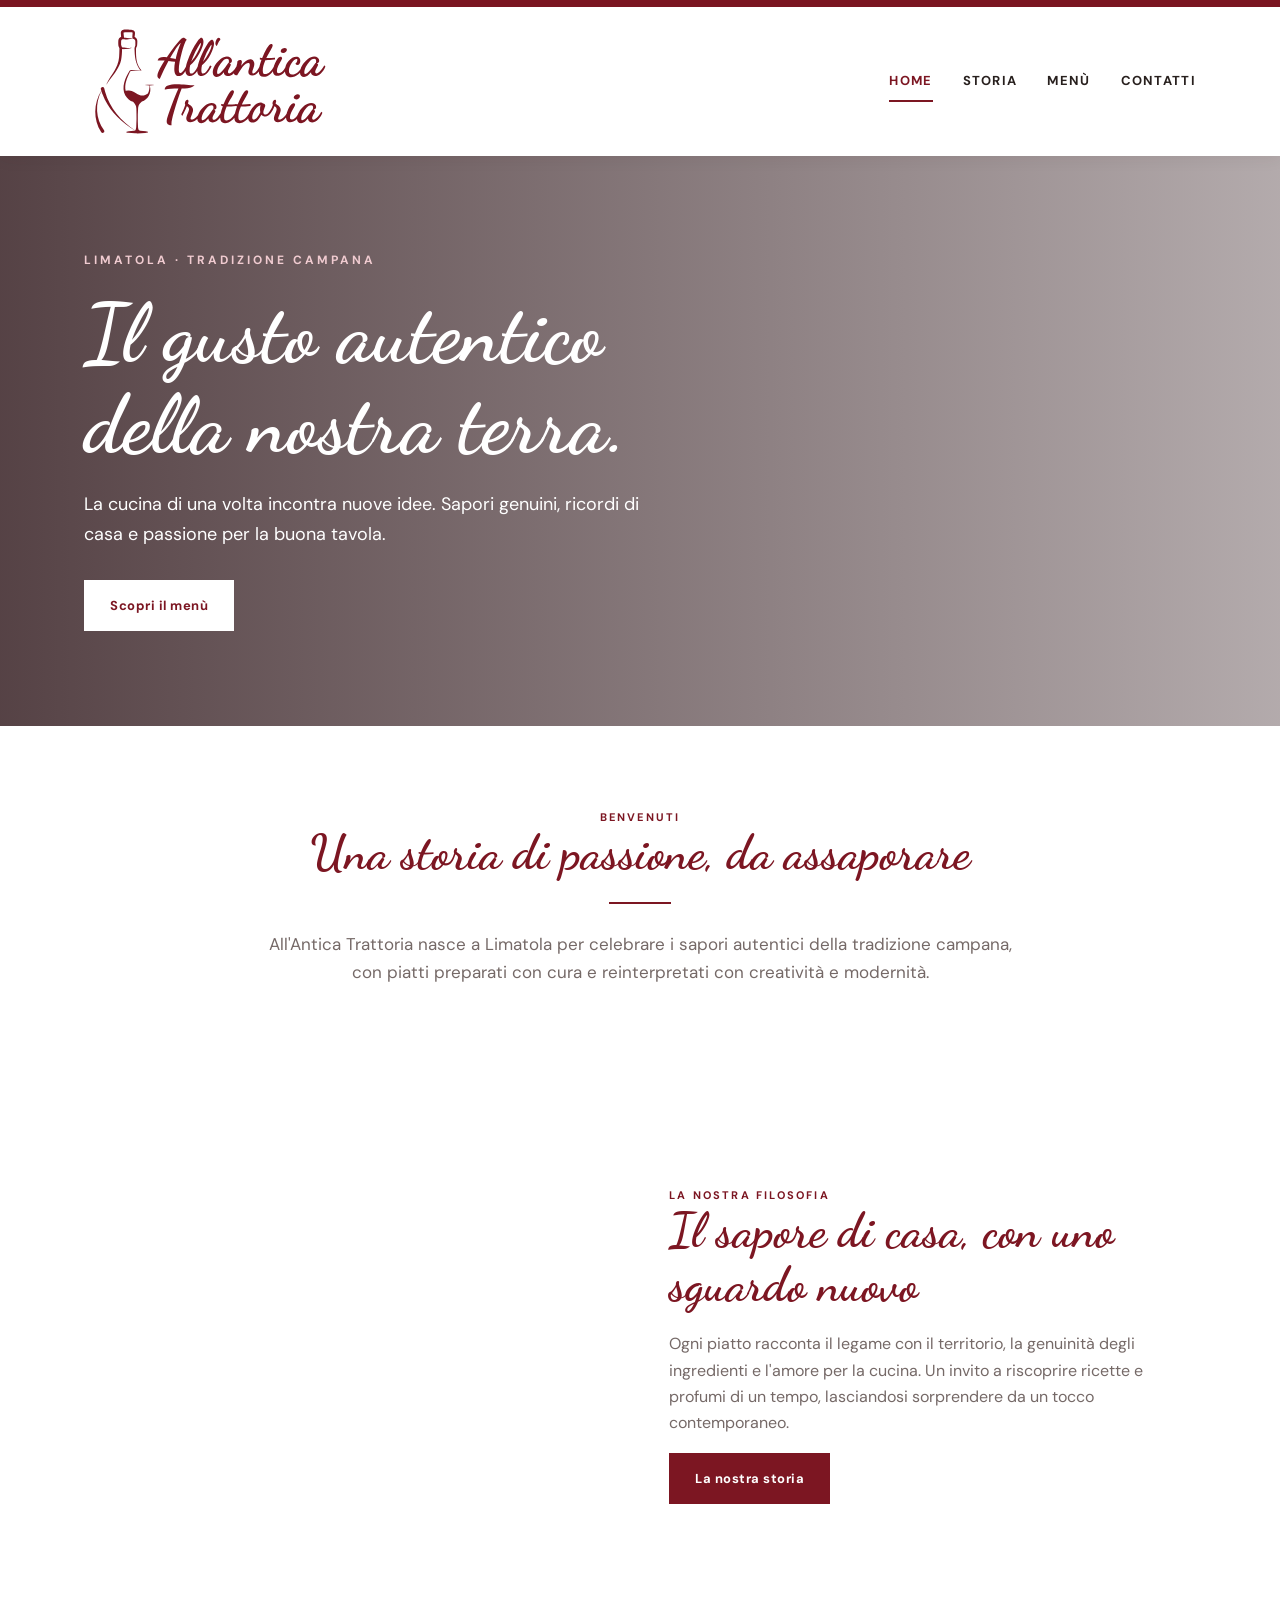
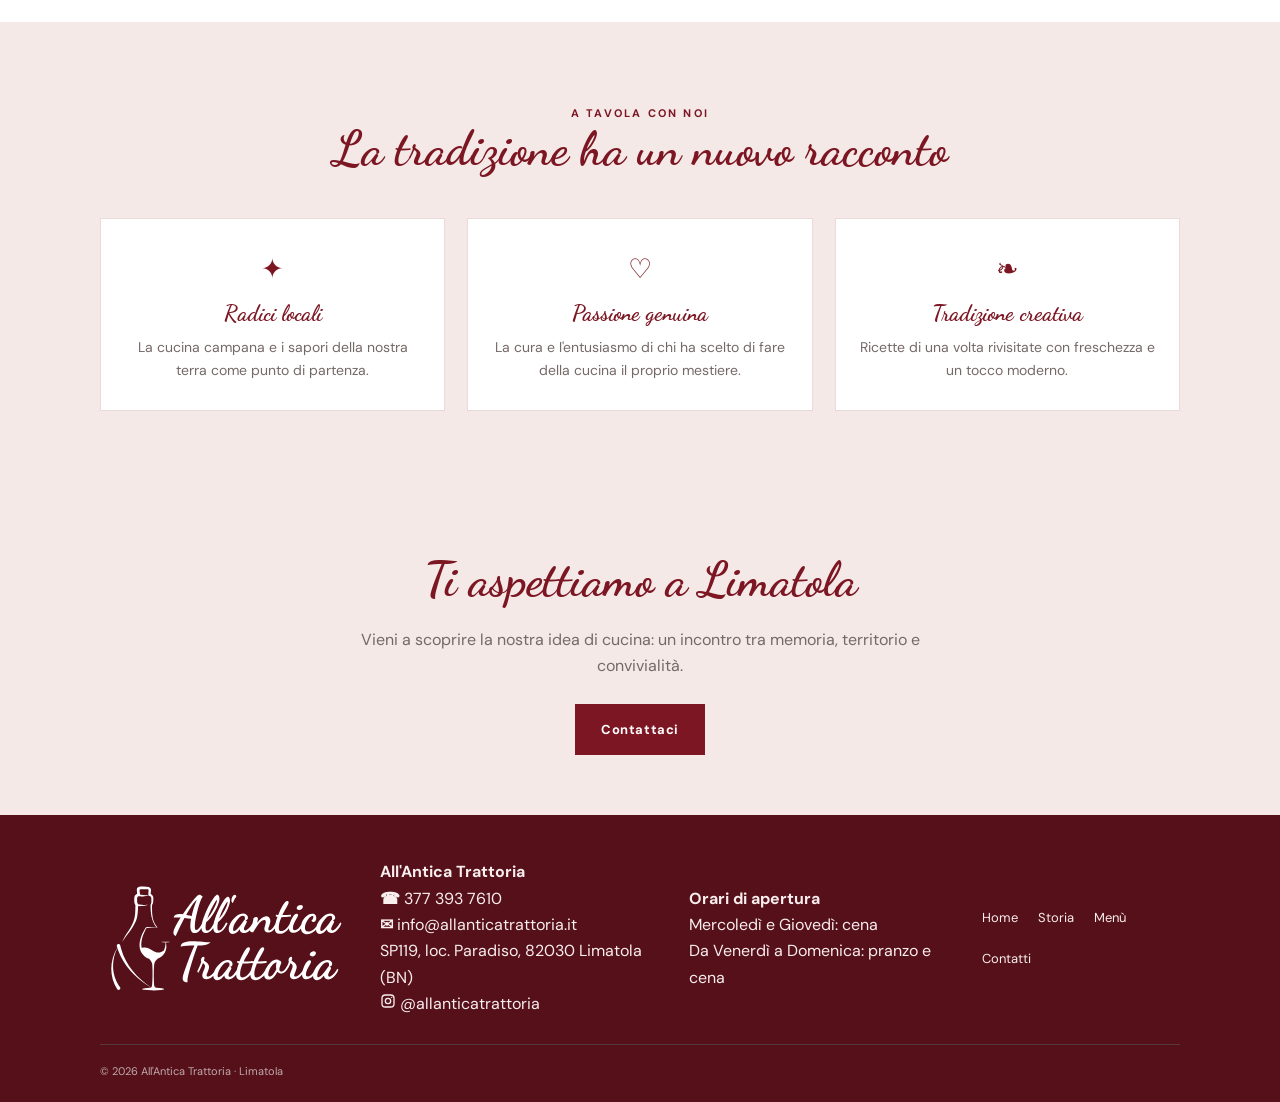
<file: index.html>
<!doctype html>
<html lang="it">
<head>
<meta charset="utf-8">
<meta name="viewport" content="width=device-width,initial-scale=1">
<meta name="description" content="All'Antica Trattoria a Limatola: cucina campana, sapori autentici e tradizione reinterpretata con un tocco moderno.">
  <link rel="icon" type="image/png" href="assets/img/favicon.png">
<title>All'Antica Trattoria | Limatola</title>
<link rel="stylesheet" href="assets/css/style.css">
</head>
<body>
<div class="topline"></div>
<div id="header"></div>

<main>
  <section class="hero">
    <div class="hero-inner">
      <div class="eyebrow">Limatola · Tradizione campana</div>
      <h1>Il gusto autentico<br>
        della nostra terra.</h1>
      <p>La cucina di una volta incontra nuove idee. Sapori genuini, ricordi di casa e passione per la buona tavola.</p>
      <a class="btn light" href="menu.html">Scopri il menù</a></div>
  </section>
  <section class="section center">
    <div class="container">
      <div class="smallcaps">Benvenuti</div>
      <h2>Una storia di passione, da assaporare</h2>
      <div class="ornament"></div>
      <p class="intro">All'Antica Trattoria nasce a Limatola per celebrare i sapori autentici della tradizione campana, con piatti preparati con cura e reinterpretati con creatività e modernità.</p>
    </div>
  </section>
  <section class="section">
    <div class="container split">
      <div class="photo" role="img" aria-label="Tavola imbandita con piatti della cucina italiana"></div>
      <div class="copy">
        <div class="smallcaps">La nostra filosofia</div>
        <h2>Il sapore di casa, con uno sguardo nuovo</h2>
        <p>Ogni piatto racconta il legame con il territorio, la genuinità degli ingredienti e l'amore per la cucina. Un invito a riscoprire ricette e profumi di un tempo, lasciandosi sorprendere da un tocco contemporaneo.</p>
        <a class="btn" href="storia.html">La nostra storia</a></div>
    </div>
  </section>
  <section class="section center" style="background:#f4e9e7">
    <div class="container">
      <div class="smallcaps">A tavola con noi</div>
      <h2>La tradizione ha un nuovo racconto</h2>
      <div class="features">
        <article class="feature">
          <div class="symbol">✦</div>
          <h3>Radici locali</h3>
          <p>La cucina campana e i sapori della nostra terra come punto di partenza.</p>
        </article>
        <article class="feature">
          <div class="symbol">♡</div>
          <h3>Passione genuina</h3>
          <p>La cura e l'entusiasmo di chi ha scelto di fare della cucina il proprio mestiere.</p>
        </article>
        <article class="feature">
          <div class="symbol">❧</div>
          <h3>Tradizione creativa</h3>
          <p>Ricette di una volta rivisitate con freschezza e un tocco moderno.</p>
        </article>
      </div>
    </div>
  </section>
  <section class="cta">
    <div class="container">
      <h2>Ti aspettiamo a Limatola</h2>
      <p>Vieni a scoprire la nostra idea di cucina: un incontro tra memoria, territorio e convivialità.</p>
      <a class="btn" href="contatti.html">Contattaci</a></div>
  </section>
</main>
<div id="footer"></div>
<script>
fetch('header.html')
  .then(res => res.text())
  .then(data => {
    document.getElementById('header').innerHTML = data;
  });

fetch('footer.html')
  .then(res => res.text())
  .then(data => {
    document.getElementById('footer').innerHTML = data;
  });
</script>
</body>
</html>
</file>
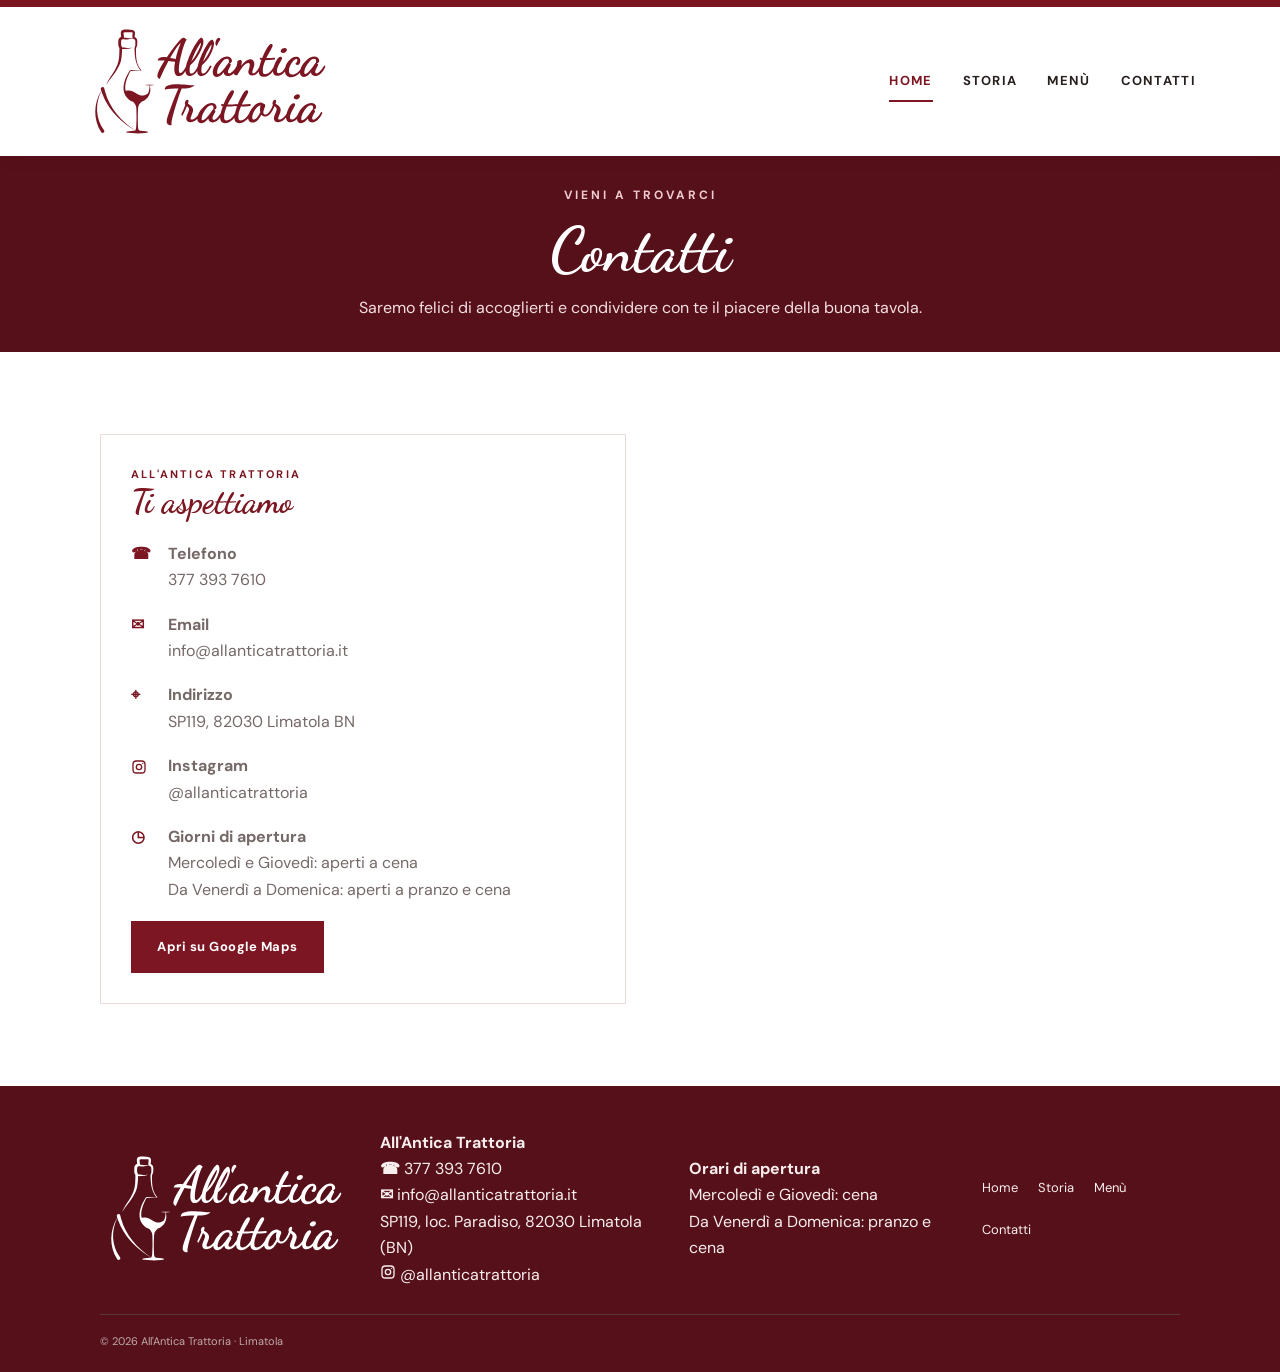
<file: contatti.html>
<!doctype html>
<html lang="it">
	<head>
  <title>All'Antica Trattoria | Contatti</title>
<div id="head-content"></div>
</head>
<body>
<div class="topline"></div>
<div id="header"></div>

<main>
  <section class="pagehero">
    <div class="eyebrow">Vieni a trovarci</div>
    <h1>Contatti</h1>
    <p>Saremo felici di accoglierti e condividere con te il piacere della buona tavola.</p>
  </section>
 <section class="section">
  <div class="container contact-grid">
    <div class="contact-card">
      <div class="smallcaps">All'Antica Trattoria</div>
      <h2 style="font-size:34px">Ti aspettiamo</h2>

      <div class="contact-line"><b>☎</b><span><strong>Telefono</strong><br>
        <a href="tel:+393773937610">377 393 7610</a></span></div>

      <div class="contact-line"><b>✉</b><span><strong>Email</strong><br>
        <a href="mailto:info@allanticatrattoria.it">info@allanticatrattoria.it</a></span></div>

      <div class="contact-line"><b>⌖</b><span><strong>Indirizzo</strong><br>
        SP119, 82030 Limatola BN</span></div>

      <div class="contact-line">
        <b aria-hidden="true">
          <svg xmlns="http://www.w3.org/2000/svg"
               width="1em" height="1em" viewBox="0 0 24 24"
               fill="none" stroke="currentColor" stroke-width="2"
               focusable="false" style="vertical-align: middle">
            <rect x="3" y="3" width="18" height="18" rx="5"/>
            <circle cx="12" cy="12" r="4"/>
            <circle cx="17.5" cy="6.5" r="1" fill="currentColor" stroke="none"/>
          </svg>
        </b>
        <span><strong>Instagram</strong><br>
          <a href="https://www.instagram.com/allanticatrattoria/">@allanticatrattoria</a>
        </span>
		 
      </div>
<div class="contact-line">
  <b aria-hidden="true">◷</b>
  <span>
    <strong>Giorni di apertura</strong><br>
    Mercoledì e Giovedì: aperti a cena<br>
    Da Venerdì a Domenica: aperti a pranzo e cena  </span>
</div>
      <a class="btn" target="_blank" rel="noopener" href="https://maps.app.goo.gl/f4HNykDEC1SBibpn6">Apri su Google Maps</a>
    </div>

    <iframe class="map" title="Mappa All'Antica Trattoria" loading="lazy" src="https://www.google.com/maps/embed?pb=!1m18!1m12!1m3!1d3004.4109019850416!2d14.3824622!3d41.1473844!2m3!1f0!2f0!3f0!3m2!1i1024!2i768!4f13.1!3m3!1m2!1s0x133a51375349b4b5%3A0x553381fe0cd0919d!2sAll'antica%20Trattoria!5e0!3m2!1sit!2sit!4v1793443880858!5m2!1sit!2sit"></iframe>
  </div>
</section>
</main>
<div id="footer"></div>
<script>
		
		fetch('/head.html')
  .then(res => res.text())
  .then(data => {
    const temp = document.createElement('div');
    temp.innerHTML = data;

    temp.querySelectorAll('link[rel="icon"]').forEach(link => {
      const favicon = document.createElement('link');
      favicon.rel = 'icon';
      favicon.type = link.type;
      favicon.href = link.href;
      document.head.appendChild(favicon);
    });

    document.getElementById('head-content').innerHTML = data;
  });
		
fetch('header.html')
  .then(res => res.text())
  .then(data => {
    document.getElementById('header').innerHTML = data;
  });

fetch('footer.html')
  .then(res => res.text())
  .then(data => {
    document.getElementById('footer').innerHTML = data;
  });
</script>
</body>
</html>
</file>
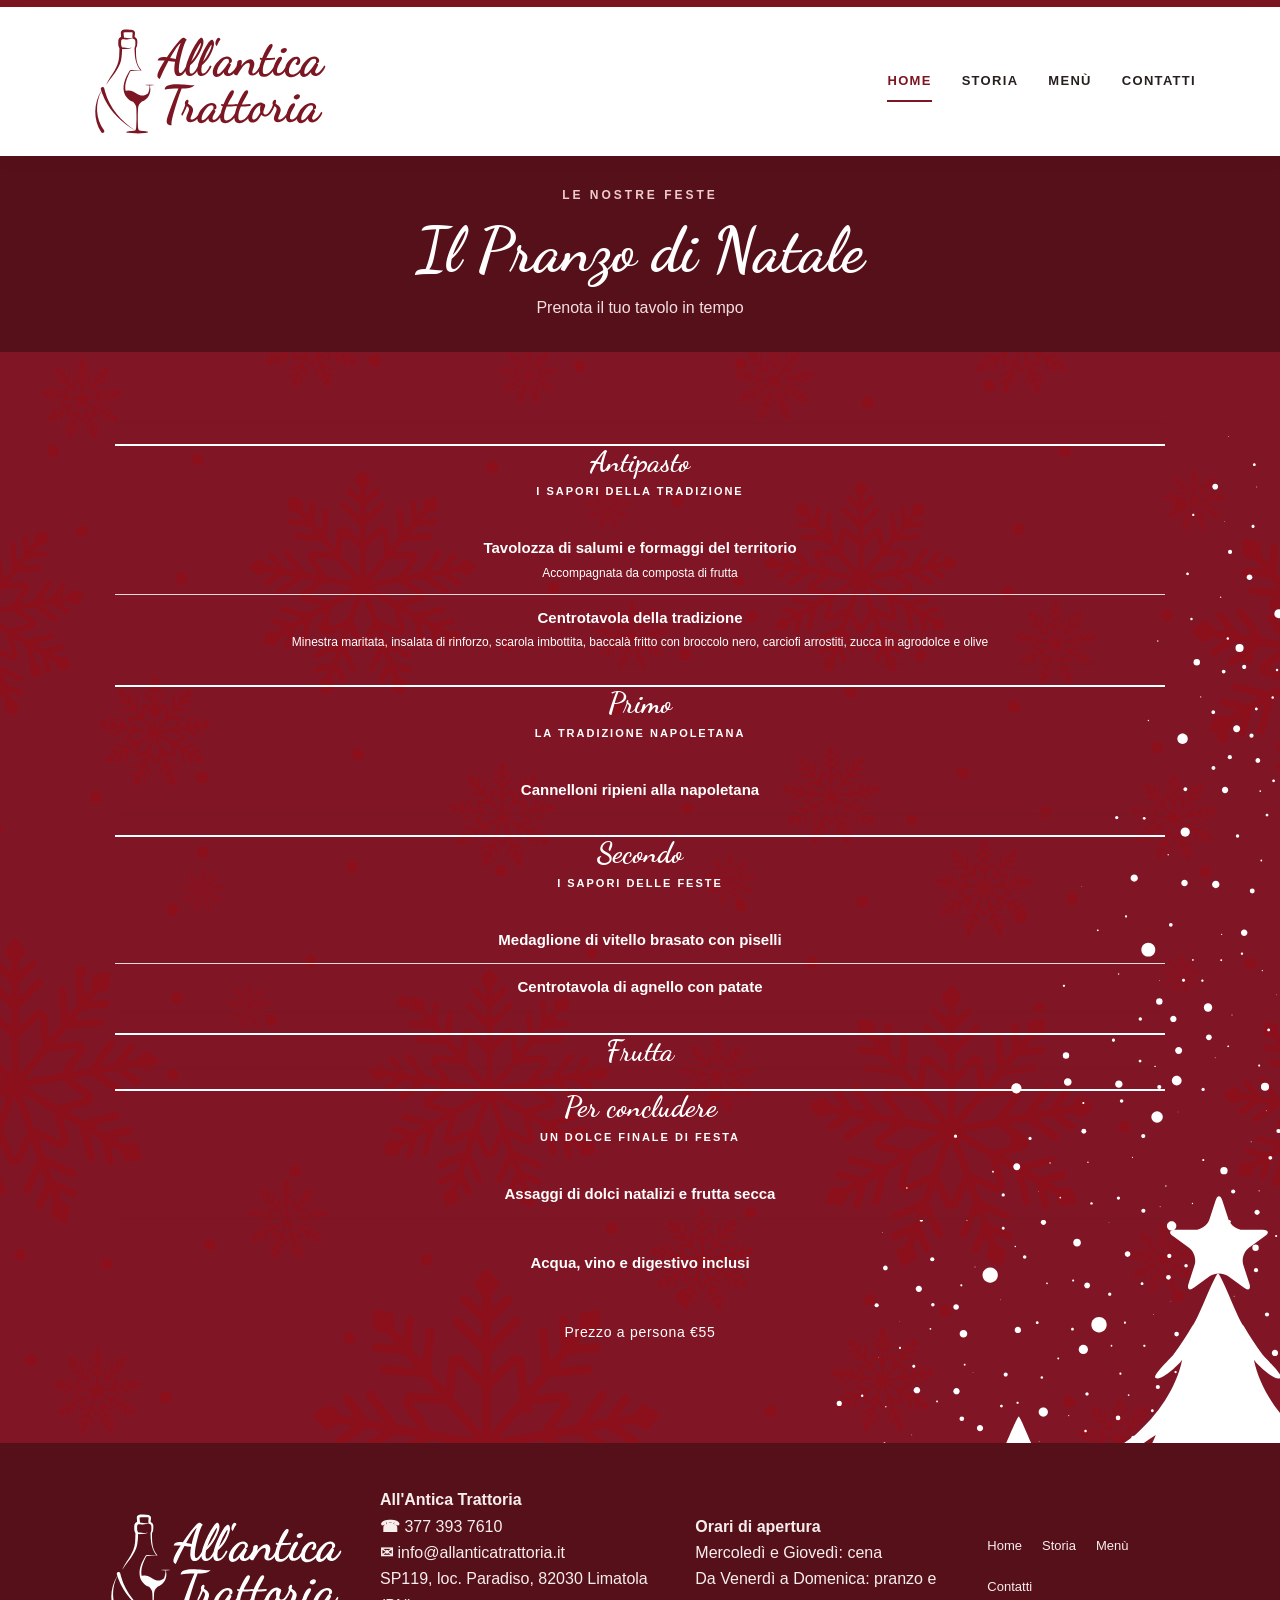
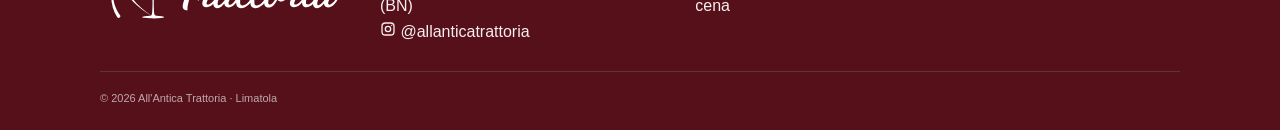
<file: menu-natale.html>
<html lang="it"><head>
  <title>All'Antica Trattoria | Menù</title>
  <link rel="icon" type="image/png" href="https://allanticatrattoria.it/assets/img/favicon.png"></head><body><div id="head-content">
<meta charset="utf-8">
<meta name="viewport" content="width=device-width,initial-scale=1">
<link rel="icon" type="image/png" href="/assets/img/favicon.png">
<meta name="description" content="All'Antica Trattoria a Limatola: cucina campana, sapori autentici e tradizione reinterpretata con un tocco moderno.">
<title>All'Antica Trattoria | Limatola</title>
<link rel="stylesheet" href="assets/css/style.css">

</div>


<div class="topline"></div>
<div id="header"><header>
  <div class="navwrap"><a class="brand" href="index.html"><img src="assets/img/Logo all antica trattoria.svg" alt="Logo All'Antica Trattoria" width="250px"></a>
    <button class="menu-toggle" aria-label="Apri il menu" onclick="document.querySelector('nav').classList.toggle('open')">☰</button>
    <nav>
		<a class="active" href="index.html">Home</a>
		<a href="storia.html">Storia</a>
		<a href="menu.html">Menù</a>
		<a href="contatti.html">Contatti</a></nav>
  </div>
</header>
</div>

<main>

  <section class="pagehero">
    <div class="eyebrow">le nostre feste</div>
    <h1>Il Pranzo di Natale</h1>
    <p>Prenota il tuo tavolo in tempo</p>
  </section>

  
<section class="menu-section menu-natale">
  <div class="menu-container">

    <div>

      <div class="menu-category">
        <h2>Antipasto</h2>
        <div class="menu-subtitle">I sapori della tradizione</div>

        <div class="menu-item">
          <div class="menu-item-info">
            <h3>Tavolozza di salumi e formaggi del territorio</h3>
            <p>Accompagnata da composta di frutta</p>
          </div>
        </div>

        <div class="menu-item">
          <div class="menu-item-info">
            <h3>Centrotavola della tradizione</h3>
            <p>
              Minestra maritata, insalata di rinforzo, scarola imbottita,
              baccalà fritto con broccolo nero, carciofi arrostiti,
              zucca in agrodolce e olive
            </p>
          </div>
        </div>
      </div>

      <div class="menu-category">
        <h2>Primo</h2>
        <div class="menu-subtitle">La tradizione napoletana</div>

        <div class="menu-item">
          <div class="menu-item-info">
            <h3>Cannelloni ripieni alla napoletana</h3>
          </div>
        </div>
      </div>

      <div class="menu-category">
        <h2>Secondo</h2>
        <div class="menu-subtitle">I sapori delle feste</div>

        <div class="menu-item">
          <div class="menu-item-info">
            <h3>Medaglione di vitello brasato con piselli</h3>
          </div>
        </div>

        <div class="menu-item">
          <div class="menu-item-info">
            <h3>Centrotavola di agnello con patate</h3>
          </div>
        </div>
      </div>

      <div class="menu-category">
        <h2>Frutta</h2>
      </div>

      <div class="menu-category">
        <h2>Per concludere</h2>
        <div class="menu-subtitle">Un dolce finale di festa</div>

        <div class="menu-item">
          <div class="menu-item-info">
            <h3>Assaggi di dolci natalizi e frutta secca</h3>
          </div>
        </div>
      </div>

      <div class="menu-category">
        <div class="menu-item">
          <div class="menu-item-info">
            <h3>Acqua, vino e digestivo inclusi</h3>
          </div>
        </div>
      </div>

      <div class="menu-coperto">
        <p>Prezzo a persona <span class="currency">€</span>55</p>
      </div>

    </div>
  </div>
</section>

	

	
</main>
	<div id="footer"><footer>
  <div class="foot brand">
	  <img src="assets/img/Logo all antica trattoria.svg" alt="All'Antica Trattoria" width="250px">
   <div>
      <strong>All'Antica Trattoria</strong>
      <ul>
        <li><a href="tel:+393773937610"><b>☎</b> 377 393 7610</a></li>
        <li>
          <a href="mailto:info@allanticatrattoria.it">
            <b>✉</b> info@allanticatrattoria.it
          </a>
        </li>
        <li>
          <a href="https://maps.app.goo.gl/f4HNykDEC1SBibpn6" target="_blank" rel="noopener">
            SP119, loc. Paradiso, 82030 Limatola (BN)
          </a>
        </li>
        <li>
          <a class="footer-instagram" href="https://www.instagram.com/allanticatrattoria/" aria-label="@allanticatrattoria su Instagram">
            <svg width="16" height="16" viewBox="0 0 24 24" fill="none" stroke="currentColor" stroke-width="2" aria-hidden="true" focusable="false">
              <rect x="3" y="3" width="18" height="18" rx="5"></rect>
              <circle cx="12" cy="12" r="4"></circle>
              <circle cx="17.5" cy="6.5" r="1" fill="currentColor" stroke="none"></circle>
            </svg>
            @allanticatrattoria
          </a>
        </li>
      </ul>
    </div>

    <div>
      <strong>Orari di apertura</strong>
      <ul>
        <li>Mercoledì e Giovedì: cena</li>
        <li>Da Venerdì a Domenica: pranzo e cena</li>
      </ul>
    </div>
    <div class="footlinks"><a href="index.html">Home</a> <a href="storia.html">Storia</a> <a href="menu.html">Menù</a> <a href="contatti.html">Contatti</a></div>
  </div>
  <div class="copyright">© 2026 All'Antica Trattoria · Limatola</div>
</footer>
</div>
<script>
		
		fetch('/head.html')
  .then(res => res.text())
  .then(data => {
    const temp = document.createElement('div');
    temp.innerHTML = data;

    temp.querySelectorAll('link[rel="icon"]').forEach(link => {
      const favicon = document.createElement('link');
      favicon.rel = 'icon';
      favicon.type = link.type;
      favicon.href = link.href;
      document.head.appendChild(favicon);
    });

    document.getElementById('head-content').innerHTML = data;
  });
		
fetch('header.html')
  .then(res => res.text())
  .then(data => {
    document.getElementById('header').innerHTML = data;
  });

fetch('footer.html')
  .then(res => res.text())
  .then(data => {
    document.getElementById('footer').innerHTML = data;
  });
</script>


</body></html>
</file>
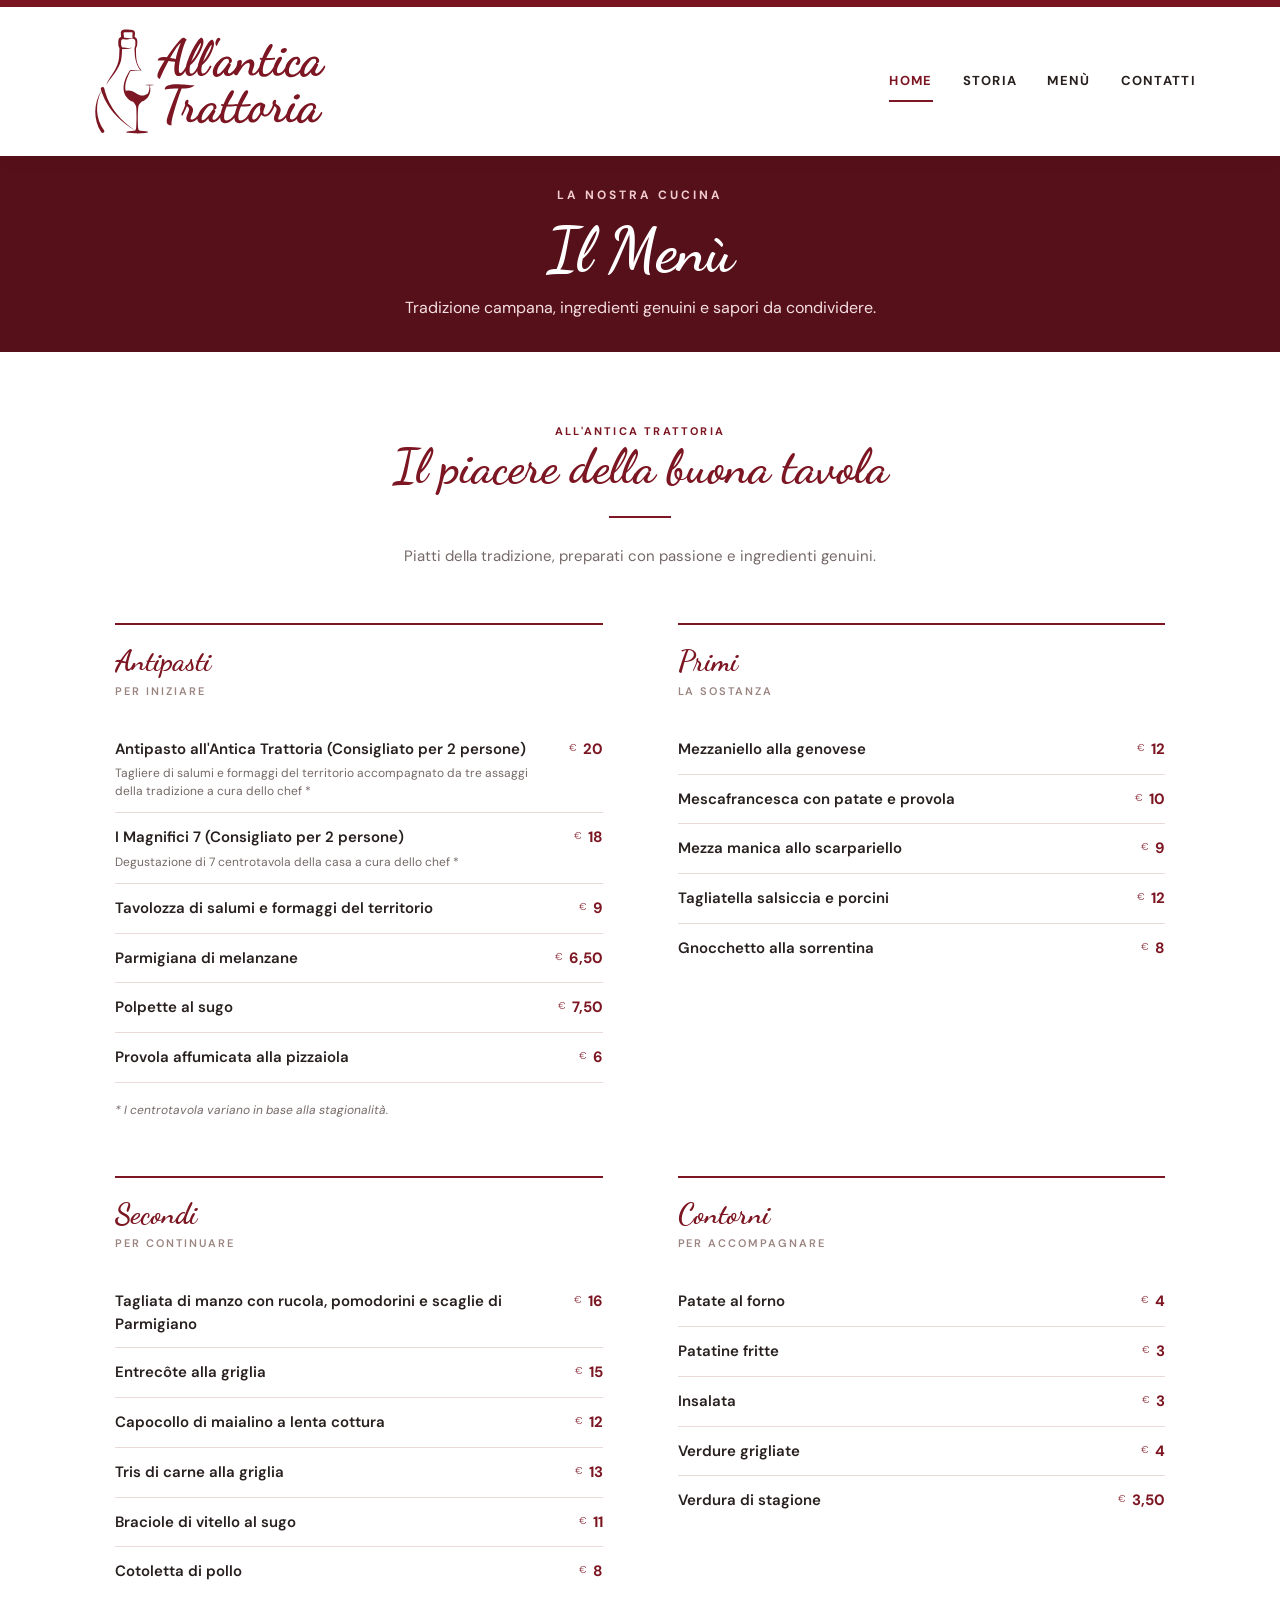
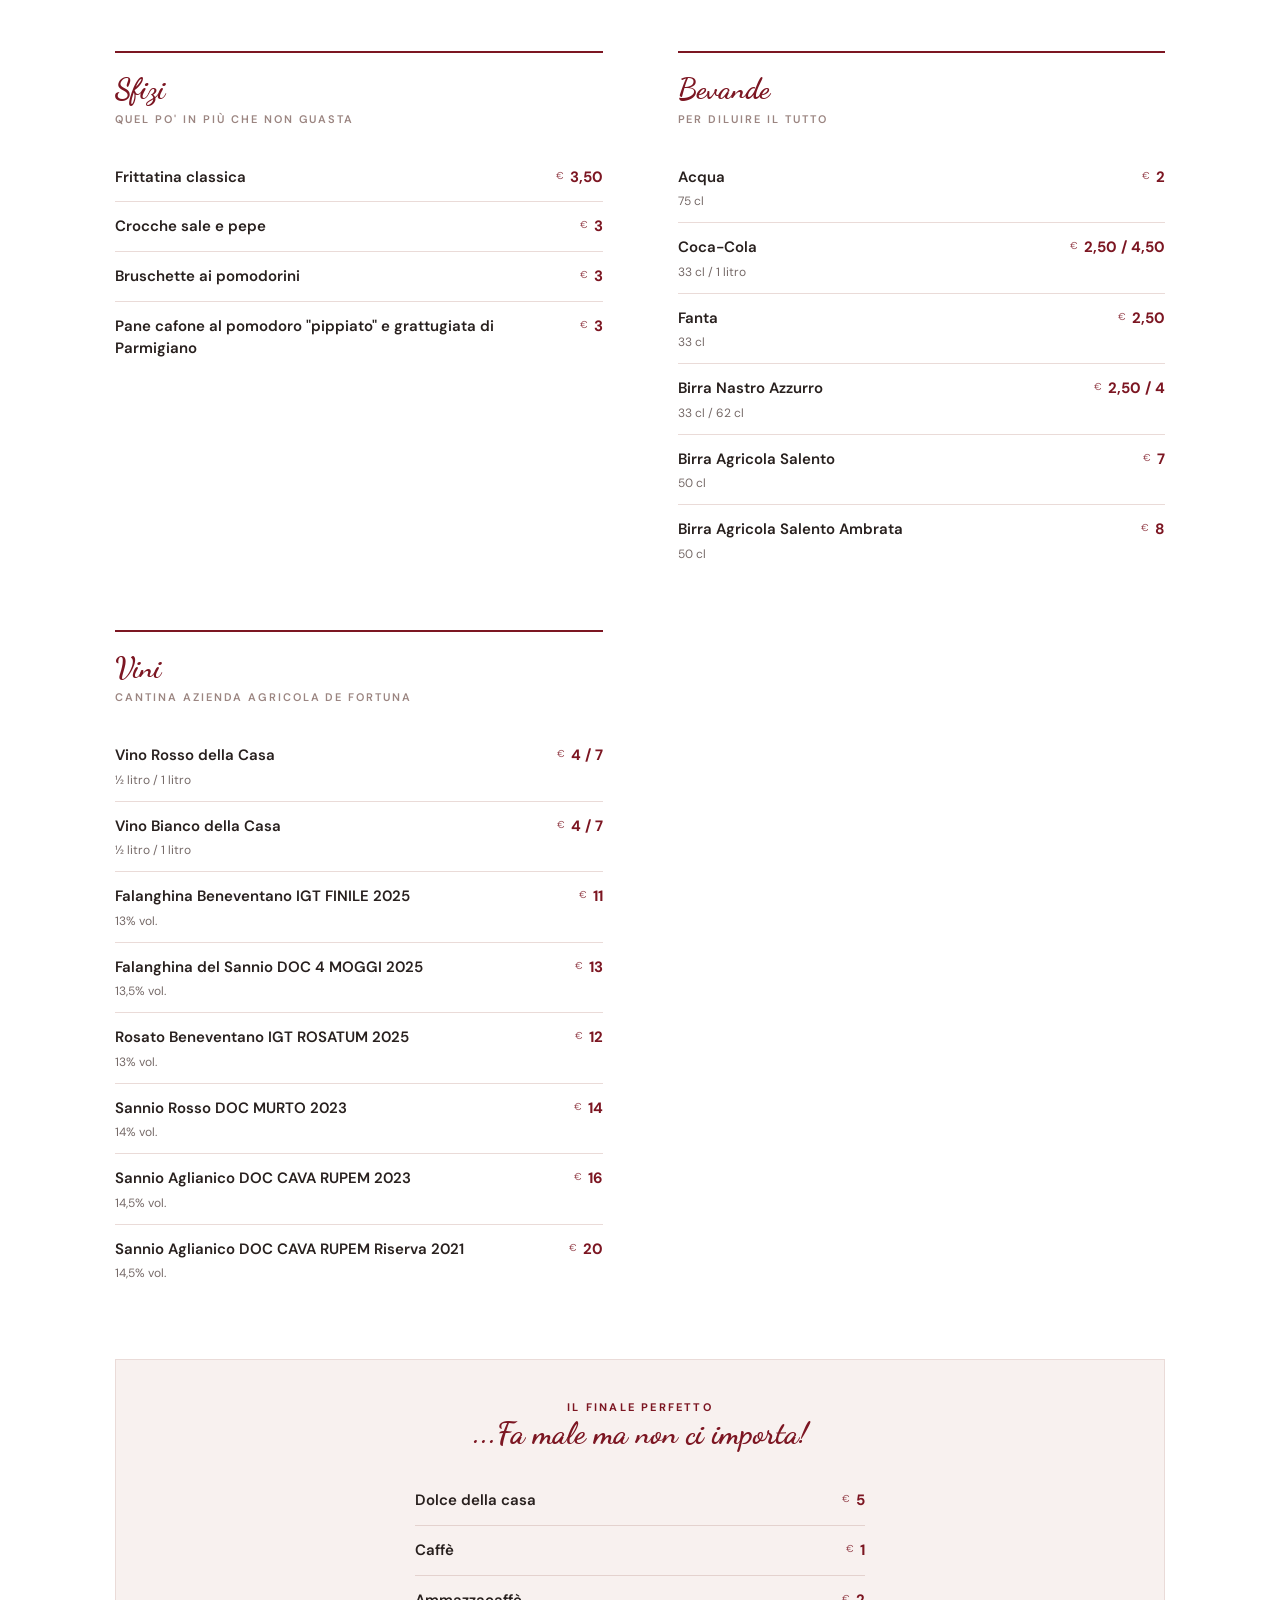
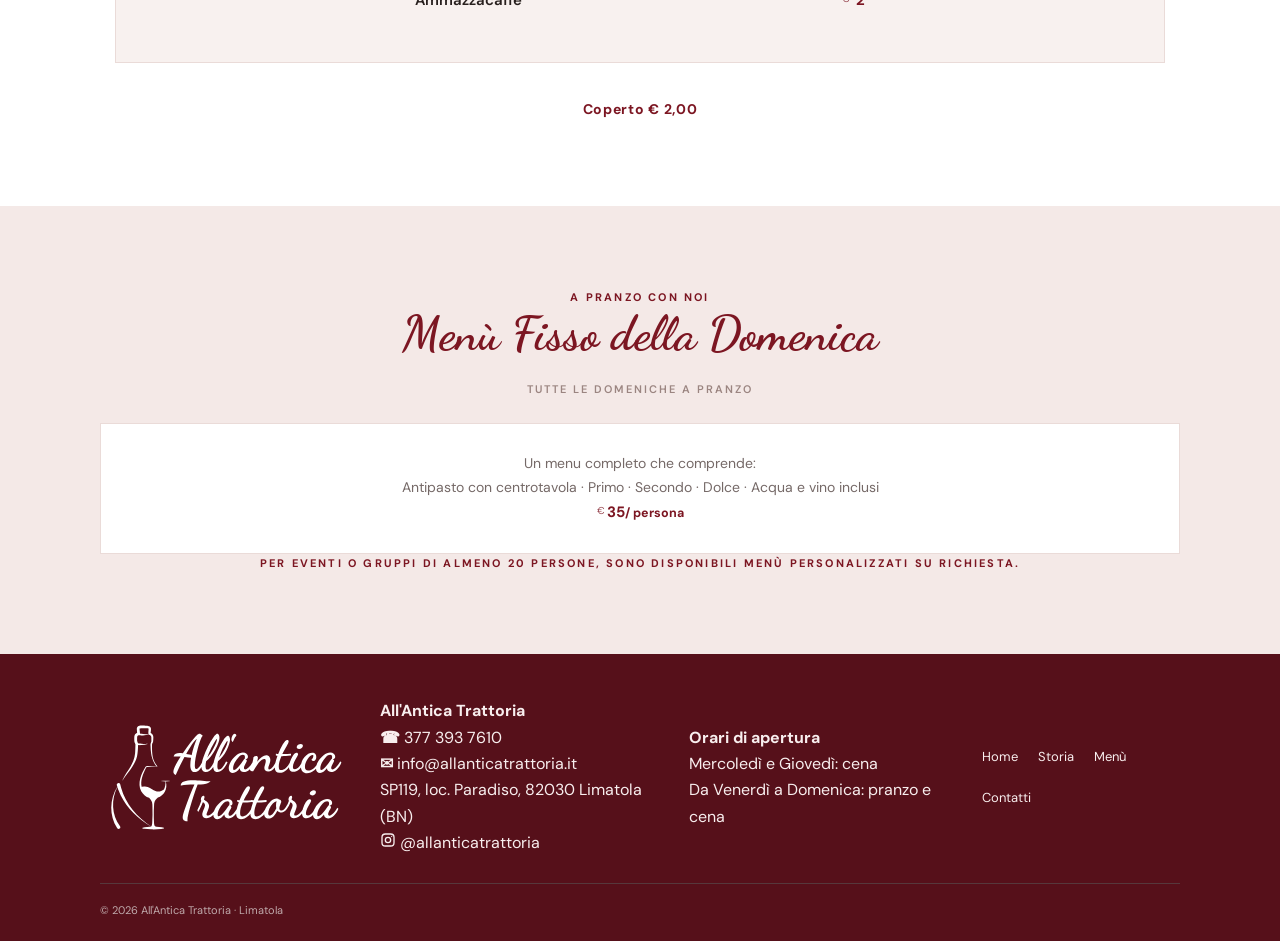
<file: menu.html>
<!doctype html>
<html lang="it">
	<head>
  <title>All'Antica Trattoria | Men&ugrave;</title>
  <div id="head-content"></div>
</head>
<body>
<div class="topline"></div>
<div id="header"></div>

<main>

  <section class="pagehero">
    <div class="eyebrow">La nostra cucina</div>
    <h1>Il Men&ugrave;</h1>
    <p>Tradizione campana, ingredienti genuini e sapori da condividere.</p>
  </section>

  <section class="menu-section">
    <div class="menu-container">

      <div class="menu-intro">
        <div class="smallcaps">All'Antica Trattoria</div>
        <h2>Il piacere della buona tavola</h2>
        <div class="ornament"></div>
        <p>Piatti della tradizione, preparati con passione e ingredienti genuini.</p>
      </div>

      <div class="menu-grid">
        <!-- ANTIPASTI -->
        <div class="menu-category">
          <h2>Antipasti</h2>
          <div class="menu-subtitle">Per iniziare</div>

          <div class="menu-item">
            <div class="menu-item-info">
              <h3>Antipasto all'Antica Trattoria (Consigliato per 2 persone)</h3>
              <p>Tagliere di salumi e formaggi del territorio accompagnato da tre assaggi della tradizione a cura dello chef *</p>
            </div>
            <span class="menu-price"><span class="currency">&euro;</span> 20</span>
          </div>

          <div class="menu-item">
            <div class="menu-item-info">
              <h3>I Magnifici 7 (Consigliato per 2 persone)</h3>
              <p>Degustazione di 7 centrotavola della casa a cura dello chef *</p>
            </div>
            <span class="menu-price"><span class="currency">&euro;</span> 18</span>
          </div>

          <div class="menu-item">
            <div class="menu-item-info">
              <h3>Tavolozza di salumi e formaggi del territorio</h3>
            </div>
            <span class="menu-price"><span class="currency">&euro;</span> 9</span>
          </div>

          <div class="menu-item">
            <div class="menu-item-info"><h3>Parmigiana di melanzane</h3></div>
            <span class="menu-price"><span class="currency">&euro;</span> 6,50</span>
          </div>

          <div class="menu-item">
            <div class="menu-item-info"><h3>Polpette al sugo</h3></div>
            <span class="menu-price"><span class="currency">&euro;</span> 7,50</span>
          </div>

          <div class="menu-item">
            <div class="menu-item-info"><h3>Provola affumicata alla pizzaiola</h3></div>
            <span class="menu-price"><span class="currency">&euro;</span> 6</span>
          </div>

          <div class="menu-footnote">
            * I centrotavola variano in base alla stagionalit&agrave;.
          </div>
        </div>

        <!-- PRIMI -->
        <div class="menu-category">
          <h2>Primi</h2>
          <div class="menu-subtitle">La sostanza</div>

          <div class="menu-item">
            <div class="menu-item-info"><h3>Mezzaniello alla genovese</h3></div>
            <span class="menu-price"><span class="currency">&euro;</span> 12</span>
          </div>

          <div class="menu-item">
            <div class="menu-item-info"><h3>Mescafrancesca con patate e provola</h3></div>
            <span class="menu-price"><span class="currency">&euro;</span> 10</span>
          </div>

          <div class="menu-item">
            <div class="menu-item-info"><h3>Mezza manica allo scarpariello</h3></div>
            <span class="menu-price"><span class="currency">&euro;</span> 9</span>
          </div>

          <div class="menu-item">
            <div class="menu-item-info"><h3>Tagliatella salsiccia e porcini</h3></div>
            <span class="menu-price"><span class="currency">&euro;</span> 12</span>
          </div>

          <div class="menu-item">
            <div class="menu-item-info"><h3>Gnocchetto alla sorrentina</h3></div>
            <span class="menu-price"><span class="currency">&euro;</span> 8</span>
          </div>
        </div>

        <!-- SECONDI -->
        <div class="menu-category">
          <h2>Secondi</h2>
          <div class="menu-subtitle">Per continuare</div>

          <div class="menu-item">
            <div class="menu-item-info"><h3>Tagliata di manzo con rucola, pomodorini e scaglie di Parmigiano</h3></div>
            <span class="menu-price"><span class="currency">&euro;</span> 16</span>
          </div>

          <div class="menu-item">
            <div class="menu-item-info"><h3>Entrec&ocirc;te alla griglia</h3></div>
            <span class="menu-price"><span class="currency">&euro;</span> 15</span>
          </div>

          <div class="menu-item">
            <div class="menu-item-info"><h3>Capocollo di maialino a lenta cottura</h3></div>
            <span class="menu-price"><span class="currency">&euro;</span> 12</span>
          </div>

          <div class="menu-item">
            <div class="menu-item-info"><h3>Tris di carne alla griglia</h3></div>
            <span class="menu-price"><span class="currency">&euro;</span> 13</span>
          </div>

          <div class="menu-item">
            <div class="menu-item-info"><h3>Braciole di vitello al sugo</h3></div>
            <span class="menu-price"><span class="currency">&euro;</span> 11</span>
          </div>

          <div class="menu-item">
            <div class="menu-item-info"><h3>Cotoletta di pollo</h3></div>
            <span class="menu-price"><span class="currency">&euro;</span> 8</span>
          </div>
        </div>

        <!-- CONTORNI -->
        <div class="menu-category">
          <h2>Contorni</h2>
          <div class="menu-subtitle">Per accompagnare</div>

          <div class="menu-item">
            <div class="menu-item-info"><h3>Patate al forno</h3></div>
            <span class="menu-price"><span class="currency">&euro;</span> 4</span>
          </div>

          <div class="menu-item">
            <div class="menu-item-info"><h3>Patatine fritte</h3></div>
            <span class="menu-price"><span class="currency">&euro;</span> 3</span>
          </div>

          <div class="menu-item">
            <div class="menu-item-info"><h3>Insalata</h3></div>
            <span class="menu-price"><span class="currency">&euro;</span> 3</span>
          </div>

          <div class="menu-item">
            <div class="menu-item-info"><h3>Verdure grigliate</h3></div>
            <span class="menu-price"><span class="currency">&euro;</span> 4</span>
          </div>

          <div class="menu-item">
            <div class="menu-item-info"><h3>Verdura di stagione</h3></div>
            <span class="menu-price"><span class="currency">&euro;</span> 3,50</span>
          </div>
        </div>

        <!-- SFIZI -->
        <div class="menu-category">
          <h2>Sfizi</h2>
          <div class="menu-subtitle">Quel po' in pi&ugrave; che non guasta</div>

          <div class="menu-item">
            <div class="menu-item-info"><h3>Frittatina classica</h3></div>
            <span class="menu-price"><span class="currency">&euro;</span> 3,50</span>
          </div>

          <div class="menu-item">
            <div class="menu-item-info"><h3>Crocche sale e pepe</h3></div>
            <span class="menu-price"><span class="currency">&euro;</span> 3</span>
          </div>

          <div class="menu-item">
            <div class="menu-item-info"><h3>Bruschette ai pomodorini</h3></div>
            <span class="menu-price"><span class="currency">&euro;</span> 3</span>
          </div>

          <div class="menu-item">
            <div class="menu-item-info"><h3>Pane cafone al pomodoro "pippiato" e grattugiata di Parmigiano</h3></div>
            <span class="menu-price"><span class="currency">&euro;</span> 3</span>
          </div>
		</div>

        <!-- BEVANDE -->
        <div class="menu-category">
          <h2>Bevande</h2>
          <div class="menu-subtitle">Per diluire il tutto</div>

          <!-- Bevande -->
<div class="menu-item">
  <div class="menu-item-info">
    <h3>Acqua</h3>
    <p>75 cl</p>
  </div>
  <span class="menu-price"><span class="currency">&euro;</span> 2</span>
</div>

<div class="menu-item">
  <div class="menu-item-info">
    <h3>Coca-Cola</h3>
    <p>33 cl / 1 litro</p>
  </div>
  <span class="menu-price"><span class="currency">&euro;</span> 2,50 / 4,50</span>
</div>

<div class="menu-item">
  <div class="menu-item-info">
    <h3>Fanta</h3>
    <p>33 cl</p>
  </div>
  <span class="menu-price"><span class="currency">&euro;</span> 2,50</span>
</div>

<!-- Birre -->
<div class="menu-item">
  <div class="menu-item-info">
    <h3>Birra Nastro Azzurro</h3>
    <p>33 cl / 62 cl</p>
  </div>
  <span class="menu-price"><span class="currency">&euro;</span> 2,50 / 4</span>
</div>

<div class="menu-item">
  <div class="menu-item-info">
    <h3>Birra Agricola Salento</h3>
    <p>50 cl</p>
  </div>
  <span class="menu-price"><span class="currency">&euro;</span> 7</span>
</div>

<div class="menu-item">
  <div class="menu-item-info">
    <h3>Birra Agricola Salento Ambrata</h3>
    <p>50 cl</p>
  </div>
  <span class="menu-price"><span class="currency">&euro;</span> 8</span>
</div>

</div>
<!-- Vini -->
<div class="menu-category">
          <h2>Vini</h2>
<div class="menu-subtitle">Cantina Azienda Agricola De Fortuna</div>
<div class="menu-item">
  <div class="menu-item-info">
    <h3>Vino Rosso della Casa</h3>
    <p>&frac12; litro / 1 litro</p>
  </div>
  <span class="menu-price"><span class="currency">&euro;</span> 4 / 7</span>
</div>

<div class="menu-item">
  <div class="menu-item-info">
    <h3>Vino Bianco della Casa</h3>
    <p>&frac12; litro / 1 litro</p>
  </div>
  <span class="menu-price"><span class="currency">&euro;</span> 4 / 7</span>
</div>

<div class="menu-item">
  <div class="menu-item-info">
    <h3>Falanghina Beneventano IGT FINILE 2025</h3>
    <p>13% vol.</p>
  </div>
  <span class="menu-price"><span class="currency">&euro;</span> 11</span>
</div>

<div class="menu-item">
  <div class="menu-item-info">
    <h3>Falanghina del Sannio DOC 4 MOGGI 2025</h3>
    <p>13,5% vol.</p>
  </div>
  <span class="menu-price"><span class="currency">&euro;</span> 13</span>
</div>

<div class="menu-item">
  <div class="menu-item-info">
    <h3>Rosato Beneventano IGT ROSATUM 2025</h3>
    <p>13% vol.</p>
  </div>
  <span class="menu-price"><span class="currency">&euro;</span> 12</span>
</div>

<div class="menu-item">
  <div class="menu-item-info">
    <h3>Sannio Rosso DOC MURTO 2023</h3>
    <p>14% vol.</p>
  </div>
  <span class="menu-price"><span class="currency">&euro;</span> 14</span>
</div>

<div class="menu-item">
  <div class="menu-item-info">
    <h3>Sannio Aglianico DOC CAVA RUPEM 2023</h3>
    <p>14,5% vol.</p>
  </div>
  <span class="menu-price"><span class="currency">&euro;</span> 16</span>
</div>

<div class="menu-item">
  <div class="menu-item-info">
    <h3>Sannio Aglianico DOC CAVA RUPEM Riserva 2021</h3>
    <p>14,5% vol.</p>
  </div>
  <span class="menu-price"><span class="currency">&euro;</span> 20</span>
</div>
            
        </div>

      </div>

      <!-- DOLCI E FINE PASTO -->
      <div class="menu-special">
        <div class="smallcaps">Il finale perfetto</div>
        <h2>...Fa male ma non ci importa!</h2>

        <div class="menu-item">
          <div class="menu-item-info"><h3>Dolce della casa</h3></div>
          <span class="menu-price"><span class="currency">&euro;</span> 5</span>
        </div>

        <div class="menu-item">
          <div class="menu-item-info"><h3>Caff&egrave;</h3></div>
          <span class="menu-price"><span class="currency">&euro;</span> 1</span>
        </div>

        <div class="menu-item">
          <div class="menu-item-info"><h3>Ammazzacaff&egrave;</h3></div>
          <span class="menu-price"><span class="currency">&euro;</span> 2</span>
        </div>
      </div>

      <div class="menu-coperto">
        <strong>Coperto <span class="currency">&euro;</span> 2,00</strong>
      </div>
   </div>
  </section>
	<!-- Menu fisso -->
<section class="section center" style="background:#f4e9e7">
    <div class="container">
      <div class="smallcaps">A Pranzo con noi</div>
      <h2>Men&ugrave; Fisso della Domenica</h2>
      <div class="menu-subtitle">Tutte le domeniche a pranzo</div><div>
        <article class="feature">
          
          
          <p>Un menu completo che comprende:</p>
        <p>Antipasto con centrotavola · Primo · Secondo · Dolce · Acqua e vino inclusi</p><span class="menu-price">
    <span class="currency">€</span>35<small>/ persona</small></span>
	</article>
	
		  <div class="smallcaps">Per eventi o gruppi di almeno 20 persone, sono disponibili men&ugrave; personalizzati su richiesta.</div>
        
        
      </div>
    </div>
  </section>
	
</main>
	<div id="footer"></div>
<script>
		
		fetch('/head.html')
  .then(res => res.text())
  .then(data => {
    const temp = document.createElement('div');
    temp.innerHTML = data;

    temp.querySelectorAll('link[rel="icon"]').forEach(link => {
      const favicon = document.createElement('link');
      favicon.rel = 'icon';
      favicon.type = link.type;
      favicon.href = link.href;
      document.head.appendChild(favicon);
    });

    document.getElementById('head-content').innerHTML = data;
  });
		
fetch('header.html')
  .then(res => res.text())
  .then(data => {
    document.getElementById('header').innerHTML = data;
  });

fetch('footer.html')
  .then(res => res.text())
  .then(data => {
    document.getElementById('footer').innerHTML = data;
  });
</script>
</body>
</html>
</file>
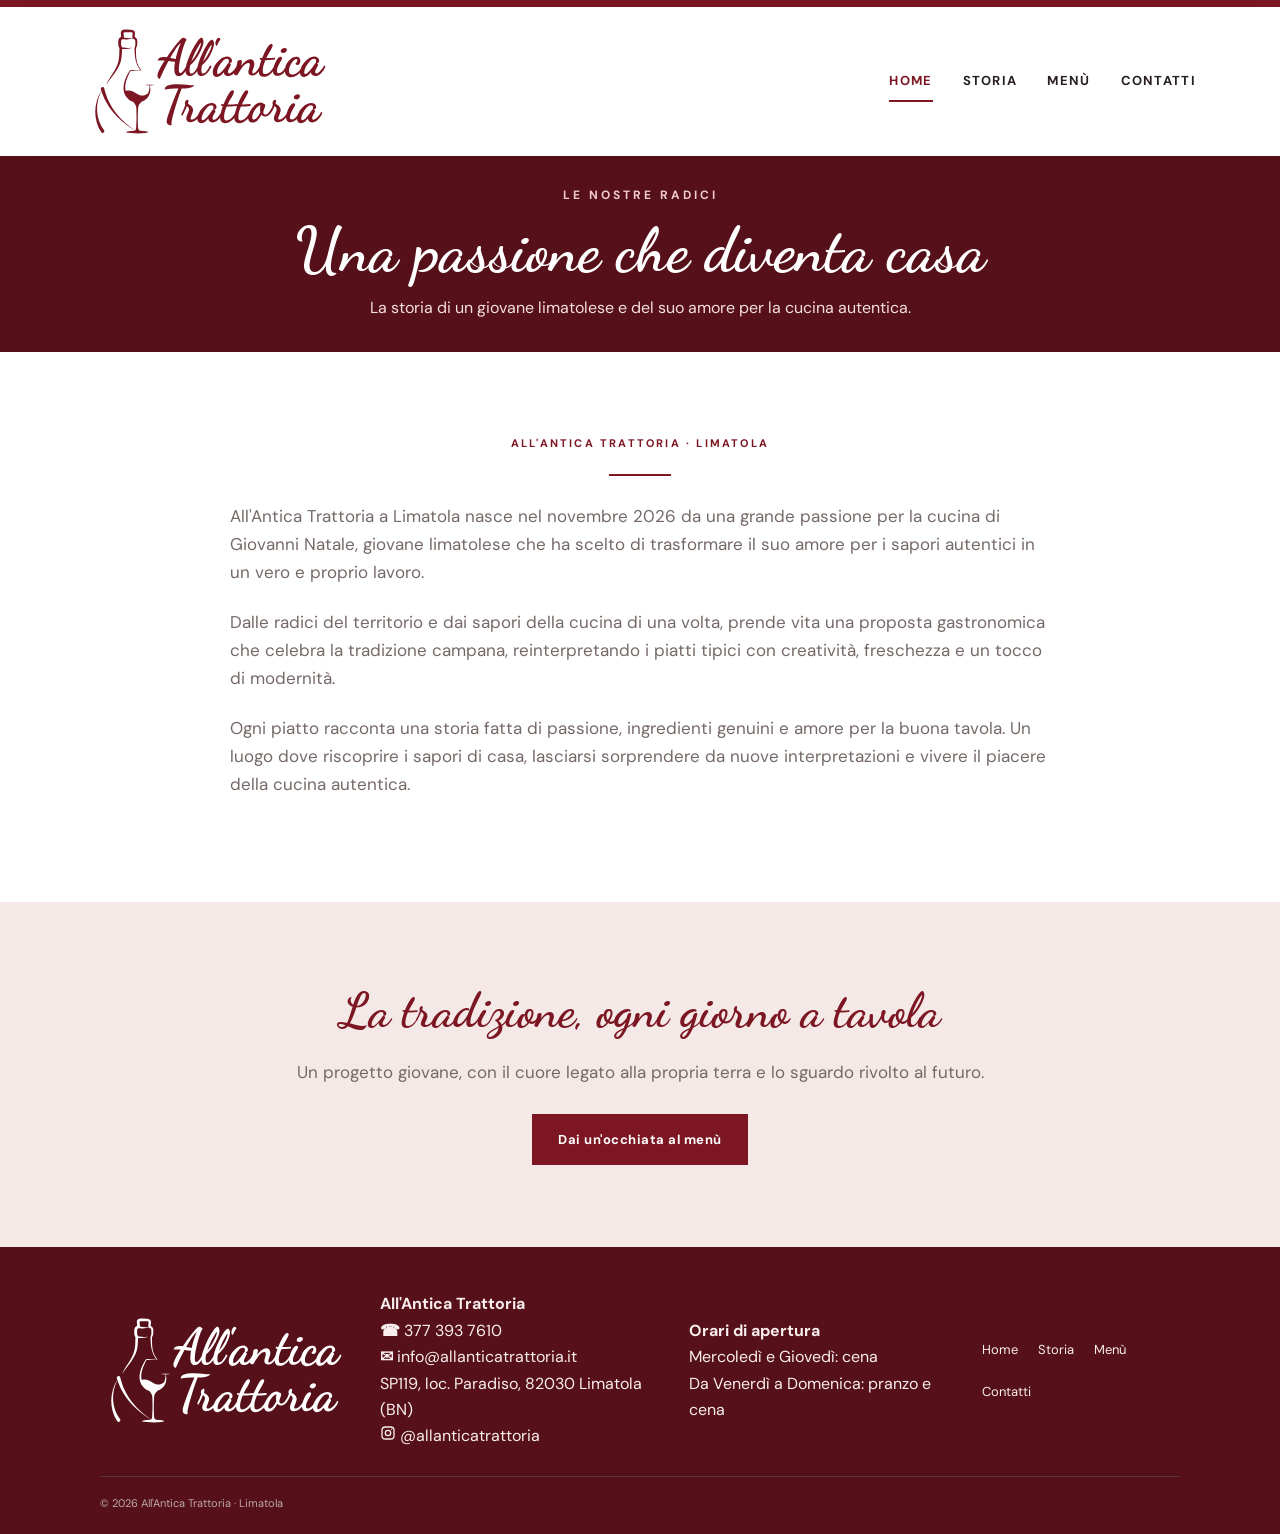
<file: storia.html>
<!doctype html>
<html lang="it">
<head>
<title>All'Antica Trattoria | Storia</title>
<div id="head-content"></div>
</head>
<body>
<div class="topline"></div>
<div id="header"></div>
<main>
  <section class="pagehero">
    <div class="eyebrow">Le nostre radici</div>
    <h1>Una passione che diventa casa</h1>
    <p>La storia di un giovane limatolese e del suo amore per la cucina autentica.</p>
  </section>
  <section class="section">
    <div class="container">
      <div class="storytext">
        <div class="smallcaps center">All'Antica Trattoria · Limatola</div>
        <div class="ornament"></div>
        <p>All'Antica Trattoria a Limatola nasce nel novembre 2026 da una grande passione per la cucina di Giovanni Natale, giovane limatolese che ha scelto di trasformare il suo amore per i sapori autentici in un vero e proprio lavoro.</p>
        <p>Dalle radici del territorio e dai sapori della cucina di una volta, prende vita una proposta gastronomica che celebra la tradizione campana, reinterpretando i piatti tipici con creatività, freschezza e un tocco di modernità.</p>
        <p>Ogni piatto racconta una storia fatta di passione, ingredienti genuini e amore per la buona tavola. Un luogo dove riscoprire i sapori di casa, lasciarsi sorprendere da nuove interpretazioni e vivere il piacere della cucina autentica.</p>
      </div>
    </div>
  </section>
  <section class="section center" style="background:#f4e9e7">
    <div class="container">
      <h2>La tradizione, ogni giorno a tavola</h2>
      <p class="intro">Un progetto giovane, con il cuore legato alla propria terra e lo sguardo rivolto al futuro.</p>
      <div style="margin-top:28px"><a class="btn" href="menu.html">Dai un'occhiata al menù</a></div>
    </div>
  </section>
</main>
<div id="footer"></div>
<script>
		
		fetch('/head.html')
  .then(res => res.text())
  .then(data => {
    const temp = document.createElement('div');
    temp.innerHTML = data;

    temp.querySelectorAll('link[rel="icon"]').forEach(link => {
      const favicon = document.createElement('link');
      favicon.rel = 'icon';
      favicon.type = link.type;
      favicon.href = link.href;
      document.head.appendChild(favicon);
    });

    document.getElementById('head-content').innerHTML = data;
  });
		
fetch('header.html')
  .then(res => res.text())
  .then(data => {
    document.getElementById('header').innerHTML = data;
  });

fetch('footer.html')
  .then(res => res.text())
  .then(data => {
    document.getElementById('footer').innerHTML = data;
  });
</script>
</body>
</html>
</file>
<file: assets/css/style.css>
@import url('https://fonts.googleapis.com/css2?family=DM+Sans:wght@400;500;600;700&family=Playfair+Display:wght@500;600;700&display=swap');
:root {
  --wine: #7C1622;
  --wine-dark: #56101a;
  --cream: #ffffff;
  --ink: #28201e;
  --muted: #756967;
  --line: #eadbd8
}
@font-face {
    font-family: 'Dancing Script';
    src: url('../fonts/DancingScript-Bold.woff') format('woff');
    font-weight: 700;
    font-style: normal;
}

* {
  box-sizing: border-box
}
html {
  scroll-behavior: smooth
}
body {
  margin: 0;
  background: var(--cream);
  color: var(--ink);
  font-family: 'DM Sans', sans-serif;
  line-height: 1.65
}
a {
  color: inherit;
  text-decoration: none
}

ul {
    list-style: none;
    padding: 0;
    margin: 0;
}

.topline {
  height: 7px;
  background: var(--wine)
}
header {
  background: #fff;
  position: sticky;
  top: 0;
  z-index: 20;
  box-shadow: 0 2px 16px #32101512
}
.navwrap {
  max-width: 1160px;
  margin: auto;
  padding: 12px 24px;
  display: flex;
  align-items: center;
  justify-content: space-between;
  gap: 24px
}
.brand {
  display: flex;
  align-items: center;
  gap: 12px
}
.brand img {
  width: 250px;
  height: auto;
  object-fit: contain
}
.brand span {
  font-family: 'Playfair Display', serif;
  color: var(--wine);
  font-size: 20px;
  line-height: 1.1
}
nav {
  display: flex;
  align-items: center;
  gap: 30px
}
nav a {
  font-size: 13px;
  font-weight: 700;
  letter-spacing: .1em;
  text-transform: uppercase;
  padding: 9px 0;
  border-bottom: 2px solid transparent
}
nav a:hover, nav a.active {
  color: var(--wine);
  border-color: var(--wine)
}

.menu-toggle {
  display: none;
  background: none;
  border: 0;
  color: var(--wine);
  font-size: 28px;
  cursor: pointer
}
.hero {
  background: linear-gradient(90deg, rgba(38, 13, 17, .78), rgba(38, 13, 17, .35)), url('https://images.unsplash.com/photo-1414235077428-338989a2e8c0?auto=format&fit=crop&w=2000&q=85') center/cover;
  min-height: 570px;
  display: flex;
  align-items: center;
  color: white
}
.hero-inner {
  max-width: 1160px;
  width: 100%;
  margin: auto;
  padding: 70px 24px
}
.eyebrow {
  font-size: 12px;
  letter-spacing: .25em;
  text-transform: uppercase;
  font-weight: 700;
  color: #f0cbd0
}
h1, h2, h3 {
    font-family: 'Dancing Script', cursive;
    font-weight: 700;
    line-height: 1.12
}

h1 {
  font-size: clamp(44px, 7vw, 82px);
  max-width: 760px;
  margin: 18px 0
}
h2 {
  font-size: clamp(32px, 4vw, 48px);
  color: var(--wine);
  margin: 0 0 20px
}
h3 {
  font-size: 25px;
  color: var(--wine)
}
.hero p {
  font-size: 18px;
  max-width: 570px;
  color: #fff;
  margin: 0 0 30px
}
.btn {
  display: inline-block;
  background: var(--wine);
  color: #fff;
  padding: 14px 25px;
  border: 1px solid var(--wine);
  font-weight: 700;
  letter-spacing: .04em;
  font-size: 13px;
  transition: .2s
}
.btn:hover {
  background: var(--wine-dark);
  border-color: var(--wine-dark)
}
.btn.light {
  background: #fff;
  color: var(--wine);
  border-color: #fff
}
.btn.light:hover {
  background: #f5e9e8
}
.section {
  padding: 82px 24px
}
.container {
  max-width: 1080px;
  margin: auto
}
.center {
  text-align: center
}
.intro {
  max-width: 760px;
  margin: 0 auto;
  color: var(--muted);
  font-size: 17px
}
.ornament {
  width: 62px;
  height: 2px;
  background: var(--wine);
  margin: 22px auto 26px
}
.split {
  display: grid;
  grid-template-columns: 1fr 1fr;
  gap: 58px;
  align-items: center
}
.photo {
  min-height: 390px;
  background: url('https://images.unsplash.com/photo-1504674900247-0877df9cc836?auto=format&fit=crop&w=1100&q=85') center/cover
}
.copy p {
  color: var(--muted)
}
.smallcaps {
  font-size: 11px;
  letter-spacing: .2em;
  text-transform: uppercase;
  color: var(--wine);
  font-weight: 700
}
.features {
  display: grid;
  grid-template-columns: repeat(3, 1fr);
  gap: 22px;
  margin-top: 42px
}
.feature {
  padding: 28px 24px;
  background: #fff;
  border: 1px solid var(--line);
  text-align: center
}
.feature .symbol {
  font-size: 27px;
  color: var(--wine)
}
.feature h3 {
  font-size: 22px;
  margin: 10px 0
}
.feature p {
  color: var(--muted);
  font-size: 14px;
  margin: 0
}
.pagehero {
  background: var(--wine-dark);
  color: #fff;
  padding: 30px 20px;
  text-align: center
}
.pagehero h1 {
  font-size: clamp(40px, 6vw, 62px);
  margin: 10px auto
}
.pagehero p {
  max-width: 650px;
  margin: 0 auto;
  color: #f5dfe2
}
.storytext {
  max-width: 820px;
  margin: auto;
  font-size: 17px;
  color: var(--muted)
}
.storytext p {
  margin: 0 0 22px
}
.menu-note {
  background: #fff;
  border: 1px solid var(--line);
  padding: 42px;
  text-align: center;
  max-width: 760px;
  margin: 0 auto
}
.menu-note p {
  color: var(--muted)
}
.contact-grid {
  display: grid;
  grid-template-columns: 1fr 1fr;
  gap: 28px
}
.contact-card {
  background: #fff;
  border: 1px solid var(--line);
  padding: 30px
}
.contact-card h3 {
  margin-top: 0
}
.contact-line {
  display: flex;
  gap: 13px;
  align-items: flex-start;
  margin: 18px 0;
  color: var(--muted)
}
.contact-line b {
  color: var(--wine);
  min-width: 24px
}
.map {
  width: 100%;
  height: 100%;
  min-height: 330px;
  border: 0
}
.cta {
  background: #f4e9e7;
  text-align: center;
  padding: 60px 24px
}
.cta p {
  color: var(--muted);
  margin: 0 auto 24px;
  max-width: 600px
}
footer {
  background: var(--wine-dark);
  color: #f8eeee;
  padding: 44px 24px 22px
}
.foot {
  max-width: 1080px;
  margin: auto;
  display: flex;
  justify-content: space-between;
  gap: 30px;
  align-items: center
}
.foot img {
  filter: brightness(0) invert(1)
}
.foot p {
  font-size: 13px;
  color: #d8c4c5
}
.footlinks {
  display: flex;
  gap: 20px;
  flex-wrap: wrap;
  font-size: 13px
}
.copyright {
  max-width: 1080px;
  margin: 26px auto 0;
  border-top: 1px solid #56383c;
  padding-top: 17px;
  color: #bfa9ab;
  font-size: 11px
}

@media(max-width:760px) {
  .navwrap {
    padding: 8px 18px
  }
  .brand img {
    width: 250px;
    height: auto
  }
  .brand span {
    font-size: 17px
  }
  .menu-toggle {
    display: block
  }
  nav {
    display: none;
    position: absolute;
    top: 71px;
    left: 0;
    right: 0;
    background: #fff;
    padding: 18px 24px 24px;
    box-shadow: 0 10px 15px #0001;
    flex-direction: column;
    align-items: flex-start;
    gap: 8px
  }
  nav.open {
    display: flex
  }
  nav a {
    width: 100%;
    padding: 10px 0
  }
  .hero {
    min-height: 520px
  }
  .hero-inner {
    padding: 55px 24px
  }
  .section {
    padding: 60px 22px
  }
  .split, .contact-grid {
    grid-template-columns: 1fr;
    gap: 30px
  }
  .photo {
    min-height: 280px
  }
  .features {
    grid-template-columns: 1fr
  }
  .menu-note {
    padding: 28px 20px
  }
  .foot {
    align-items: flex-start;
    flex-direction: column
  }

}

html body .nl-wrap,
html body .nl-wrap * {
    display: none !important;
    visibility: hidden !important;
}
 .menu-section {
      padding: 70px 24px 85px;
      background: #fff;
    }

    .menu-container {
      max-width: 1050px;
      margin: auto;
    }

    .menu-intro {
      text-align: center;
      margin-bottom: 55px;
    }

    .menu-intro p {
      color: #756967;
      font-size: 15px;
    }

    .menu-grid {
      display: grid;
      grid-template-columns: 1fr 1fr;
      gap: 55px 75px;
    }

    .menu-category {
      border-top: 2px solid #7C1622;
      padding-top: 20px;
    }

    .menu-category h2 {
      font-size: 29px;
      margin: 0;
      color: #7C1622;
    }

    .menu-subtitle {
      color: #9b8581;
      font-size: 11px;
      letter-spacing: .18em;
      text-transform: uppercase;
      margin: 4px 0 25px;
      font-weight: 600;
    }

    .menu-item {
      display: flex;
      justify-content: space-between;
      align-items: baseline;
      gap: 15px;
      padding: 12px 0;
      border-bottom: 1px solid #eadbd8;
    }

    .menu-item:last-child {
      border-bottom: 0;
    }

    .menu-item-info {
      flex: 1;
    }

    .menu-item h3 {
      color: #28201e;
      font-family: 'DM Sans', sans-serif;
      font-size: 15px;
      font-weight: 600;
      margin: 0;
      line-height: 1.5;
    }

    .menu-item p {
      font-size: 12px;
      color: #756967;
      margin: 4px 0 0;
      line-height: 1.5;
    }

    .menu-price {
      color: #7C1622;
      font-weight: 700;
      font-size: 15px;
      white-space: nowrap;
    }

    .menu-price .currency {
      font-size: 10px;
      font-weight: 400;
      vertical-align: 3px;
      margin-right: 2px;
      opacity: .75;
    }

    .menu-footnote {
      color: #756967;
      font-size: 12px;
      font-style: italic;
      margin-top: 18px;
    }

    .menu-special {
      margin-top: 65px;
      padding: 38px 25px;
      background: #f8f1ef;
      text-align: center;
      border: 1px solid #eadbd8;
    }

    .menu-special h2 {
      font-size: 31px;
      margin-bottom: 25px;
    }

    .menu-special .menu-item {
      max-width: 450px;
      margin: auto;
      text-align: left;
      border-color: #e4d2ce;
    }

    .menu-special .menu-item:last-of-type {
      border-bottom: 0;
    }

    .menu-coperto {
      text-align: center;
      margin-top: 35px;
      color: #756967;
      font-size: 14px;
      letter-spacing: .05em;
    }

    .menu-coperto strong {
      color: #7C1622;
    }

.menu-natale {
  background-image: url("../img/bgnatale.svg");
  background-position: center;
  background-size: cover;
  background-repeat: no-repeat;
  color: #fff;
}

/* Tutti i testi e gli elementi del menù Natale */
.menu-natale h2,
.menu-natale h3,
.menu-natale p,
.menu-natale .menu-category h2,
.menu-natale .menu-subtitle,
.menu-natale .menu-price,
.menu-natale .menu-item-info,
.menu-natale .menu-coperto,
.menu-natale .currency {
  color: #fff !important;
  text-align: center !important;
  }

.menu-natale h2 {border-top: 2px solid #fff;}

/* Da qui in poi solo per mobile */

    @media(max-width:760px) {
      .menu-section {
        padding: 50px 20px 65px;
      }

      .menu-grid {
        grid-template-columns: 1fr;
        gap: 42px;
      }

      .menu-category h2 {
        font-size: 27px;
      }

      .menu-special {
        margin-top: 45px;
        padding: 30px 18px;
      }

      .menu-item h3 {
        font-size: 14px;
      }
</file>
